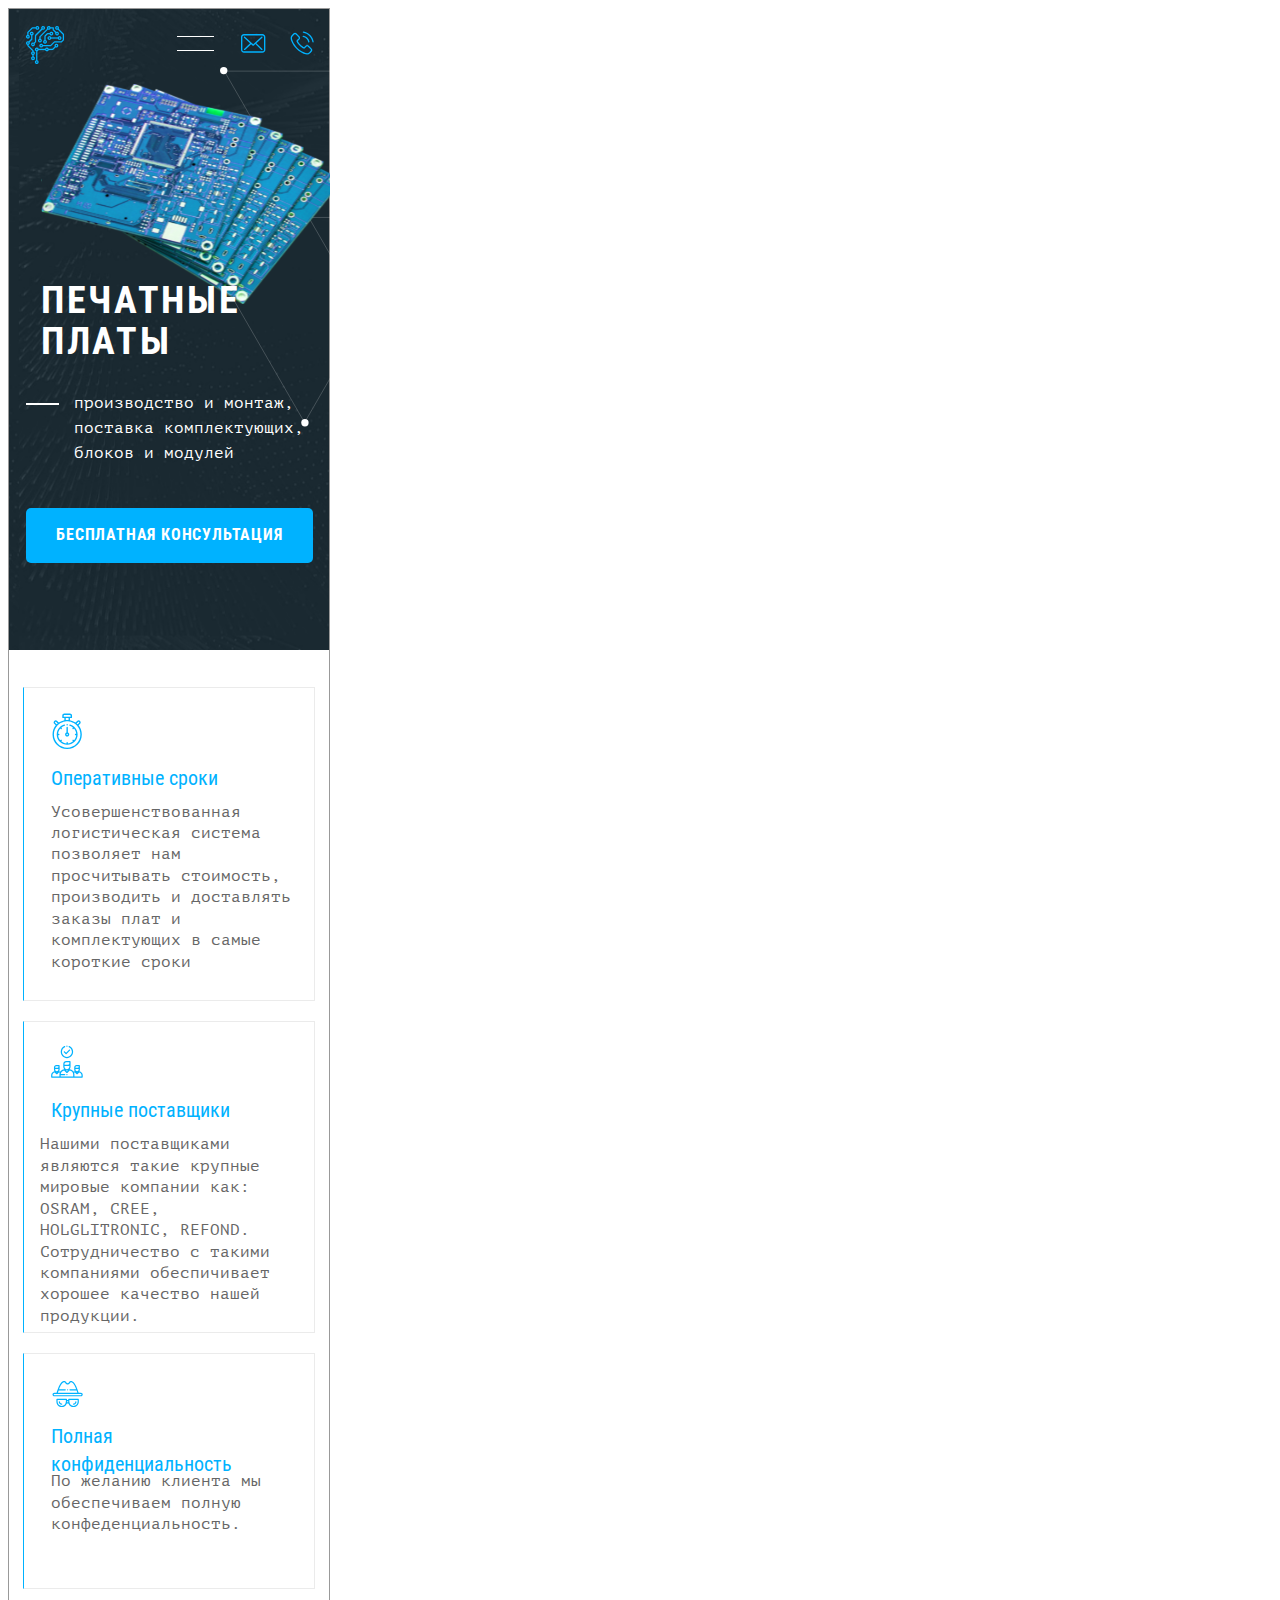
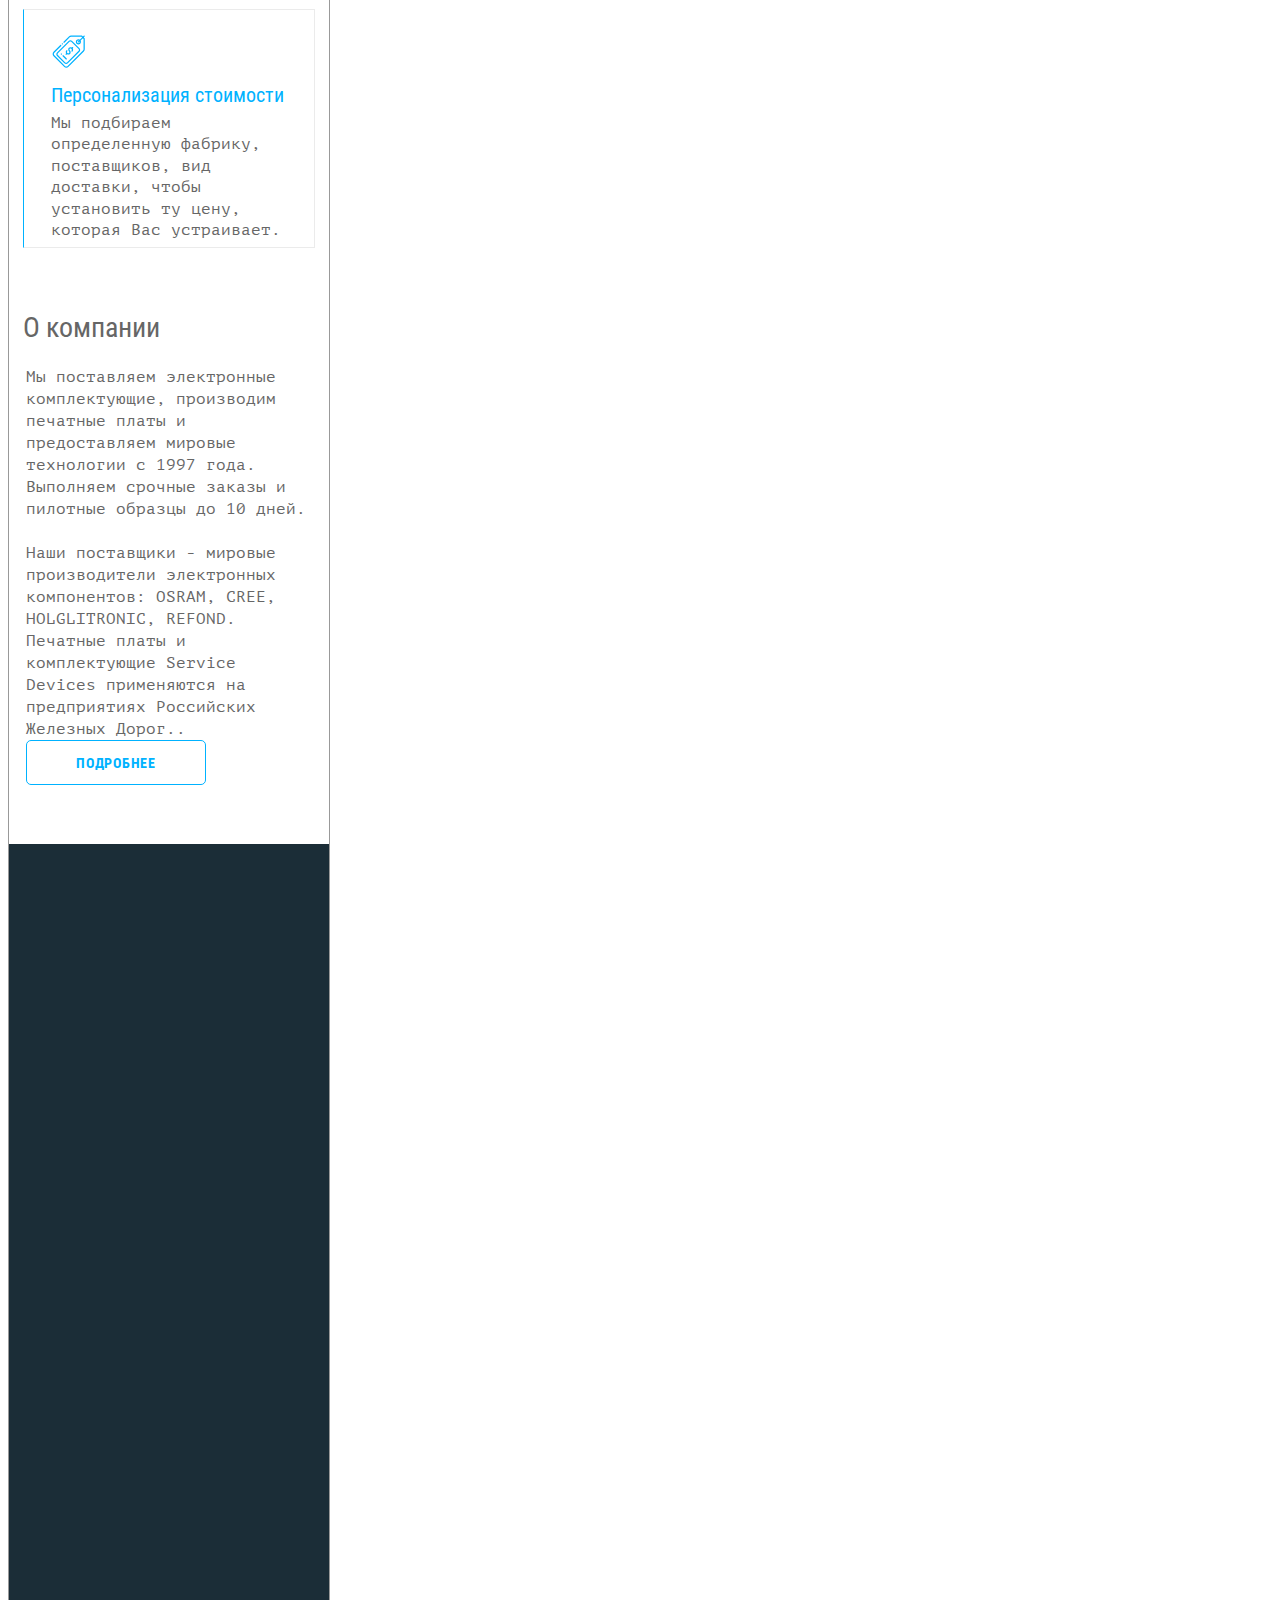
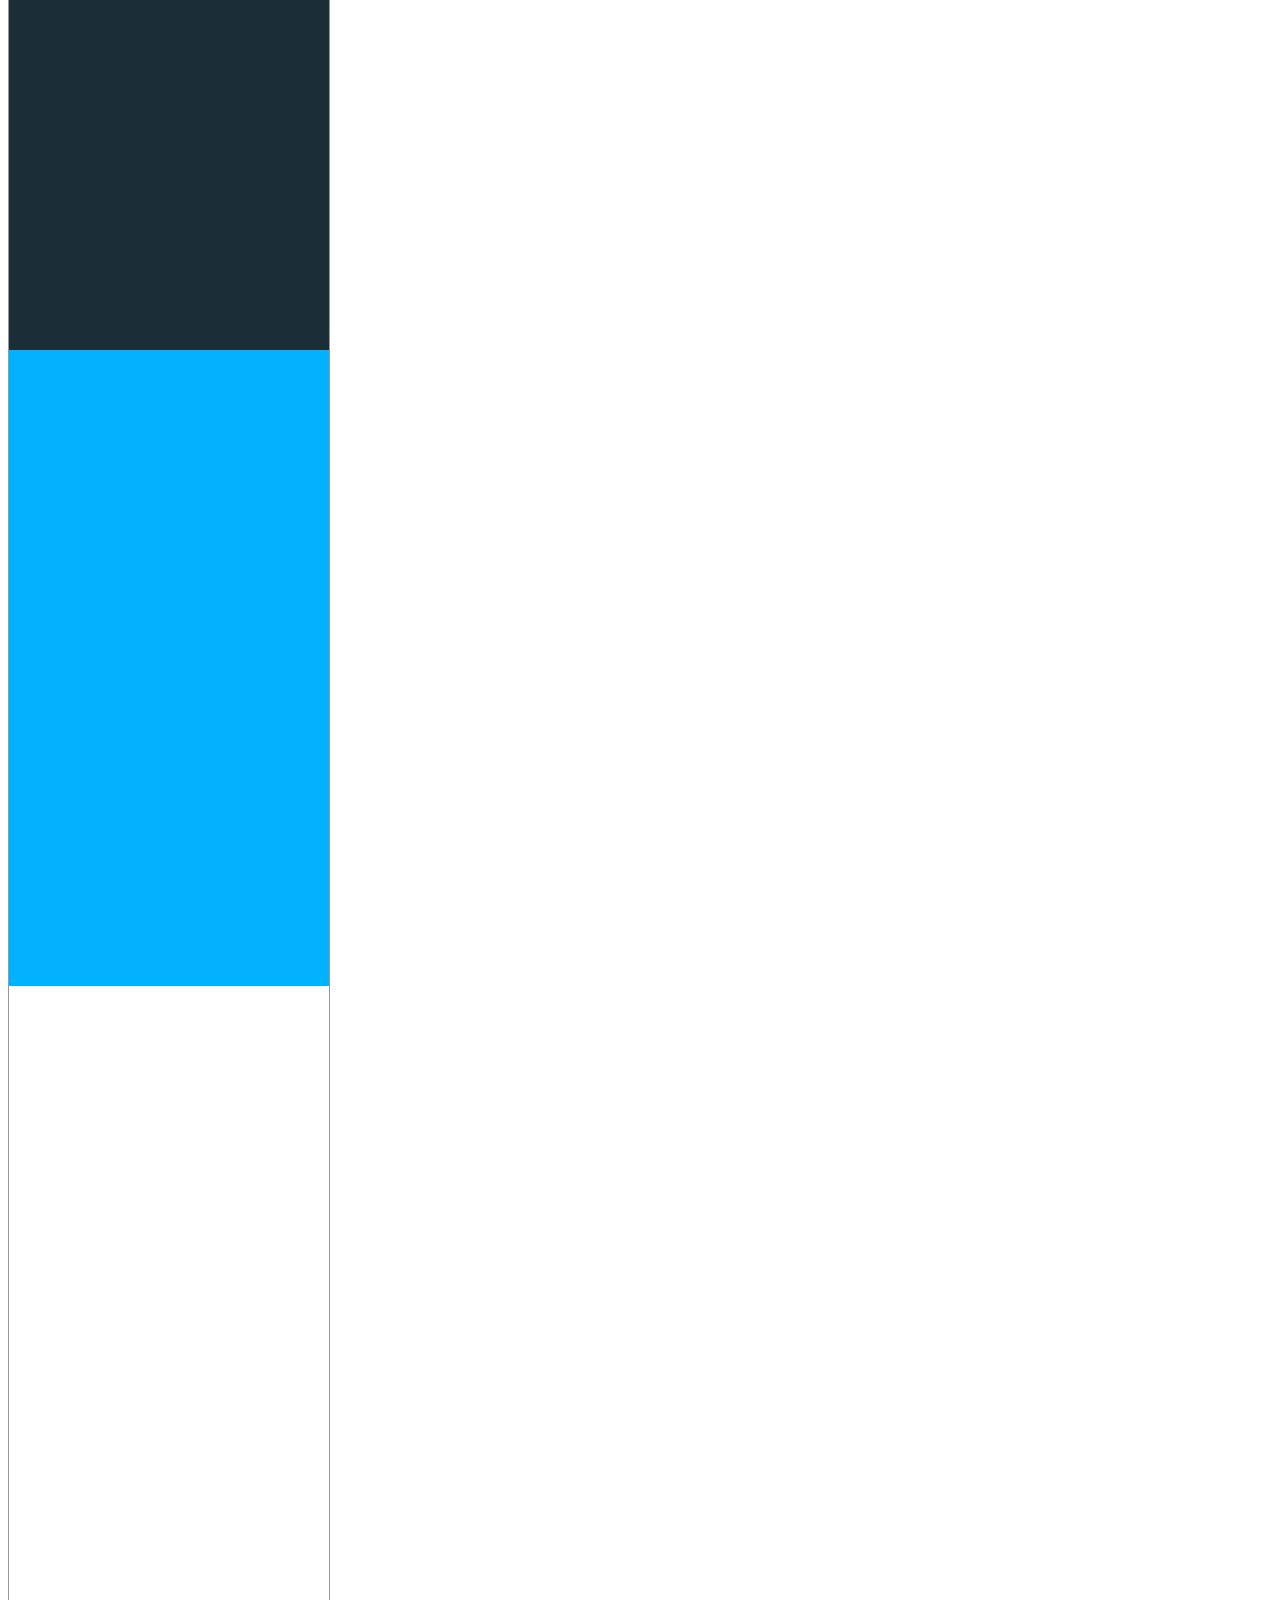
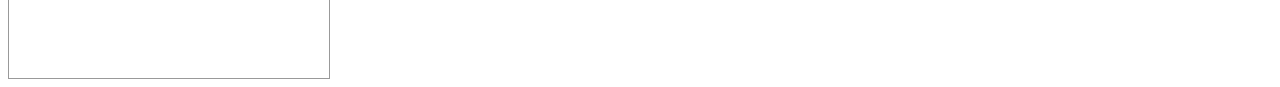
<file: 320.html>
<!DOCTYPE html>
<html lang="en">
<head>
    <meta charset="UTF-8">
    <meta name="viewport" content="width=device-width, initial-scale=1.0">
    <title>Document</title>
    <link rel="stylesheet" href="css/grid320.css">
    <link rel="stylesheet" href="css/fonts.css">
</head>
<body>
    <div class="all">
        <div class="top">
            <div class="header">
                <img class="env91" src="img/Group 9.1.png"/>
                <div class="gap113"></div>
                <div class="group20"></div>
                <div class="gap27"></div>
                <img class="env18" src="img/Group 18.svg"/>
                <div class="gap23"></div>
                <img class="env17" src="img/Group 17.svg"/>
                <img class="u12" src="img/Untitled12.svg"/>
                <div class="whatabout">
                    Печатные платы
                </div>
                <div class="detailed-a"></div>
                <div class="detailed-b">
                    производство и монтаж,<br> поставка комплектующих,<br> блоков и модулей
                </div>
                <buton class="freeconsult-button"><span class="freeconsult-text">Бесплатная консультация</span></buton>
            </div>
            <img class="polygon" src="img/Mask Group.svg"/>
        </div>
        <div class="desc">
            <div class="info info-first">
                <img class="terms-img" src="img/stopwatch.svg">
                <span class="header-base terms">Оперативные сроки</span>
                <span class="infotext mono-text terms-text">Усовершенствованная логистическая система позволяет нам просчитывать стоимость, производить и доставлять заказы плат и комплектующих в самые короткие сроки</span>
            </div>
            <div class="info">
                <img class="hired-img" src="img/hired.svg">
                <span class="header-base customers">Крупные поставщики</span>
                <span class="infotext mono-text customers-text">Нашими поставщиками являются такие крупные мировые компании как: OSRAM, CREE, HOLGLITRONIC, REFOND. Сотрудничество с такими компаниями обеспичивает хорошее качество нашей продукции.</span>
            </div>
            <div class="info">
                <img class="detective-img" src="img/detective.svg">
                <span class="header-base confidential">Полная конфиденциальность</span>
                <span class="infotext mono-text confidence-text">По желанию клиента мы обеспечиваем полную конфеденциальность.</span>
            </div>
            <div class="info">
                <img class="tag-img" src="img/tag.svg">
                <span class="header-base pvalue">Персонализация стоимости</span>
                <span class="infotext mono-text pvalue-text">Мы подбираем определенную фабрику, поставщиков, вид доставки, чтобы установить ту цену, которая Вас устраивает.</span>
            </div>
            <div class="article">
                <span class="article-caption">О компании</span>
                <span class="mono-text article-text">Мы поставляем электронные комплектующие, производим печатные платы и предоставляем мировые технологии с 1997 года. Выполняем срочные заказы и пилотные образцы до 10 дней.<br><br>Наши поставщики - мировые производители электронных компонентов: OSRAM, CREE, HOLGLITRONIC, REFOND. Печатные платы и комплектующие Service Devices применяются на предприятиях Российских Железных Дорог..</span>
            </div>
            <button class="detailed"><span class="det-button-text">Подробнее</span></button> 
        </div>
        <div class="photos"></div>
        <div class="blue"></div>
        <div class="bottom"></div>
    </div>

    <!--<div class="grid320">
        <div class="grid320line start"></div>
        <div class="grid320line vis"></div>
        <div class="grid320line invis"></div>
        <div class="grid320line vis"></div>
        <div class="grid320line invis"></div>
        <div class="grid320line vis"></div>
        <div class="grid320line invis"></div>
        <div class="grid320line vis"></div>
        <div class="grid320line invis"></div>
        <div class="grid320line vis"></div>
        <div class="grid320line invis"></div>
        <div class="grid320line vis"></div>
        <div class="grid320line end"></div>
    </div>-->
</body>
</html>
</file>
<file: css/grid320.css>
/*** ./320fgrid.css ***/
.grid320 {
    display: flex;
    height: 100%;
    justify-content: flex-start;
    margin: 0;
    padding: 0;
    z-index: 10;
    opacity: 0.06;
    transform: translateY(-100%);
    width: 320px;
    height: 4869px;
}

.grid320line {
    height: 4869px;
    margin: 0;
    padding: 0;
}

.start {
    width: 4.4%;
    background-image: linear-gradient(rgba(0, 0, 0, 0), rgba(0, 0, 0, 0));
}

.end {
    width: 4.3%;
    background-image: linear-gradient(rgba(0, 0, 0, 0), rgba(0, 0, 0, 0));
}

.vis {
    width: 7.3%;
    background-image:
    linear-gradient(to right, rgba(255, 0, 0, 1), rgba(255, 0, 0, 1));
}

.invis {
    width: 9.5%;
    background-image: linear-gradient(rgba(0, 0, 0, 0), rgba(0, 0, 0, 0));
}

/*** ./verical.css ***/
.all {
    display: flex;
    flex-direction: column;
    margin: 0;
    padding: 0;
    z-index: 100;
    opacity: 1;
    width: 320px;
    height: 4869px;
    border: 1.5px solid #999999;
    clip-path: stroke-box;
}

.top {
    flex-basis: 641px;
    align-content: stretch;
    display: flex;
    flex-direction: column;
    margin: 0;
    padding: 0;

    background:
        url(../img/image\ 2.png),
        linear-gradient(rgb(27, 45, 55), rgb(27, 45, 55));
    ;
    background-size: contain; /*1446.5px 661.47px;*/
    background-position: -624.18px -14.47px;

}

.photos {
    flex-basis: 1106px;
    background-image: linear-gradient(to right, #1B2D37, #1B2D37);
    align-content: stretch;
}

.blue {
    flex-basis: 636px;
    background-image: linear-gradient(to right, #00b2ff, #00b2ff);
    align-content: stretch;
}


.bottom {
    flex-basis: 692px;
    background-image: linear-gradient(to right, white, white);
    align-content: stretch;
}

/*** ./top.css ***/
.header {
    margin-top: 0px;
    margin-left: 17px;
    padding: 0;
    display: flex;
    flex-wrap: wrap;
    align-items: flex-start;
}

.env91 {
    width: 38px;
    height: 38px;
    padding: 0;
    margin: 0;
    transform: translateY(17px);
}

.gap113 {
    min-width: 113px;
}

.group20 {
    width: 37px;
    height: 13px;
    border-top: 1px solid white;
    border-bottom: 1px solid white;
    padding: 0;
    transform: translateY(27px);
}

.gap27 {
    min-width: 27px;
}


.env18 {
    width: 25.33px;
    height: 18.67;
    padding: 0;
    transform: translateY(25px);
}

.gap23 {
    min-width: 23.33px;
}

.env17 {
    width: 24px;
    height: 24px;
    padding: 0;
    transform: translateY(22px);
}

.u12 {
    width: 301px;
    height: 220px;
    transform: translate(12px, 37px);
    z-index: 12;
    box-sizing: border-box;
}



/*** ./topinfo.css ***/
.topinfo {
    margin: 0;
    padding: 0;
}

.whatabout {
    font-family: Roboto Condensed;
    font-style: normal;
    font-weight: bold;
    font-size: 38.4px;
    line-height: 41px;
    letter-spacing: 0.07em;
    text-transform: uppercase;
    color: #FFFFFF;
    z-index: 13;
    margin-top: 12px;
    margin-left: 15px;
}

.detailed-a {
    width: 33px;
    margin-top: 42px;
    border-bottom: 2px solid white;
}

.detailed-b {
    margin-top: 30px;
    padding-left: 15px;
    font-family: PT Mono;
    font-style: normal;
    font-weight: normal;
    font-size: 16px;
    line-height: 156.8%;
    letter-spacing: 0;
    text-align: left;
    color: #FFFFFF;
}

.freeconsult-button {
    border: none;
    padding: 0;
    border-radius: 5px;
    background-color: #00b2ff;
    width: 287px;
    height: 55px;
    color: white;
    margin-top: 42px;
    position: relative;
}

.freeconsult-text {
    font-family: Roboto Condensed;
    font-style: normal;
    font-weight: bold;
    font-size: 16px;
    line-height: 19px;
    letter-spacing: 0.05em;
    text-align: center;
    text-transform: uppercase;

    position: absolute;
    width: 265px;
    height: 24px;
    left: 11px;
    top: 17px;
}

.polygon {
    width: 1446.5;
    height: 715.72;
    transform: scale(0.98) translate(5px, -5px);
    position: absolute;
    left: 10px;
    top: -2px;
    z-index: 11;
}


/*** ./desc.css ***/
.desc {
    display: flex;
    flex-direction: column;
    background-color: #FFFFFF;
    height: 1794px;
    align-content: center;
}

.info {
    margin-left: 14px;
    margin-right: 16px;
    margin-top: 20px;
    width: 290px;
    border: 1px solid #ebebeb;
    border-left: 1.99px solid #00B2FF;
    display: flex;
    flex-direction: column;
}

.info-first {
    margin-top: 37px;
}

.terms-img {
    align-self: flex-start;
    margin: 24.55px auto auto 27.52px;
}

.hired-img {
    align-self: flex-start;
    margin: 23.55px auto auto 27.13px;
}

.detective-img {
    align-self: flex-start;
    margin: 27px auto auto 27.52px;
}

.tag-img {
    align-self: flex-start;
    margin: 24.55px auto auto 27.62px;
}

.header-base {
    height: 20.86px;
    color: #00b2ff;
    font-family: Roboto Condensed;
    font-style: normal;
    font-weight: normal;
    font-size: 20px;
    text-align: left;
}

.terms {
    width: 250.75px;
    line-height: 140.62%;
    margin-left: 27.28px;
    margin-top: 14.13px;
}

.customers {
    width: 247.17px;
    line-height: 140.6%;
    margin-left: 26.89px;
    margin-top: 18.41px;
}

.confidential {
    width: 246.15px;
    line-height: 140.6%;
    margin-left: 27.28px;
    margin-top: 14.04px;
}

.pvalue {
    width: 233px;
    line-height: 140.6%;
    margin-left: 27.38px;
    margin-top: 13.41px;
}

.infotext {
    display: inline-block;
}

.mono-text {
    font-family: PT Mono;
    font-style: normal;
    font-weight: normal;
    font-size: 16px;
}

.terms-text {
    line-height: 134.4%;
    text-align: left;
    letter-spacing: 0;
    width: 245px;
    height: 160px;

    margin: 16.99px auto 38px 26.91px;

    color: #666666;
}

.customers-text {
    line-height: 134.4%;
    text-align: left;
    letter-spacing: 0;
    width: 251.13px;
    height: 182px;

    margin: 16.99px auto 16px 15.91px;

    color: #666666;
}

.confidence-text {
    line-height: 134.4%;
    text-align: left;
    letter-spacing: 0;
    width: 251.13px;
    height: 63px;

    margin: 28px auto 54px 26.9px;

    color: #666666;
}

.pvalue-text {
    line-height: 134.4%;
    text-align: left;
    letter-spacing: 0;
    width: 249px;
    height: 63px;

    margin: 10.86px auto 71px 27px;

    color: #666666;
}

.article-caption {
    display: inline-block;
    margin: 60.21px 18.79px auto 14px;
    font-family: Roboto Condensed;
    font-style: normal;
    font-weight: normal;
    font-size: 28px;
    line-height: 140.62%;
    color: #666666;
}

.article-text {
    margin: 18.79px 15px 173px 17px;
    width: 288px;
    height: 201px;
    display: inline-block;
    line-height: 22px;

    color: #666666; 
}

.aricle {}

.detailed {
    margin: 0px auto 65px 17px;
    padding: 0;
    border: solid 1px #00b2ff;
    border-radius: 5px;
    width: 180px;
    height: 45px;
    background-color: white;
    flex-shrink: 0;
    box-sizing: border-box;
}

.det-button-text {
    font-family: Roboto Condensed;
    font-style: normal;
    font-weight: bold;
    font-size: 14px;
    line-height: 16px;
    text-align: center;
    letter-spacing: 0.05em;
    text-transform: uppercase;
    
    color: #00B2FF;
}
</file>
<file: css/fonts.css>
/* pt-mono-regular - latin_cyrillic */
@font-face {
    font-family: 'PT Mono';
    font-style: normal;
    font-weight: 400;
    src: local('PT Mono'), local('PTMono-Regular'),
         url('../fonts/pt-mono-v7-latin_cyrillic-regular.woff2') format('woff2'), /* Chrome 26+, Opera 23+, Firefox 39+ */
         url('../fonts/pt-mono-v7-latin_cyrillic-regular.woff') format('woff'); /* Chrome 6+, Firefox 3.6+, IE 9+, Safari 5.1+ */
  }

/* roboto-condensed-300italic - latin_cyrillic */
@font-face {
    font-family: 'Roboto Condensed';
    font-style: italic;
    font-weight: 300;
    src: local('Roboto Condensed Light Italic'), local('RobotoCondensed-LightItalic'),
         url('../fonts/roboto-condensed-v18-latin_cyrillic-300italic.woff2') format('woff2'), /* Chrome 26+, Opera 23+, Firefox 39+ */
         url('../fonts/roboto-condensed-v18-latin_cyrillic-300italic.woff') format('woff'); /* Chrome 6+, Firefox 3.6+, IE 9+, Safari 5.1+ */
  }
  /* roboto-condensed-regular - latin_cyrillic */
  @font-face {
    font-family: 'Roboto Condensed';
    font-style: normal;
    font-weight: 400;
    src: local('Roboto Condensed'), local('RobotoCondensed-Regular'),
         url('../fonts/roboto-condensed-v18-latin_cyrillic-regular.woff2') format('woff2'), /* Chrome 26+, Opera 23+, Firefox 39+ */
         url('../fonts/roboto-condensed-v18-latin_cyrillic-regular.woff') format('woff'); /* Chrome 6+, Firefox 3.6+, IE 9+, Safari 5.1+ */
  }
  /* roboto-condensed-italic - latin_cyrillic */
  @font-face {
    font-family: 'Roboto Condensed';
    font-style: italic;
    font-weight: 400;
    src: local('Roboto Condensed Italic'), local('RobotoCondensed-Italic'),
         url('../fonts/roboto-condensed-v18-latin_cyrillic-italic.woff2') format('woff2'), /* Chrome 26+, Opera 23+, Firefox 39+ */
         url('../fonts/roboto-condensed-v18-latin_cyrillic-italic.woff') format('woff'); /* Chrome 6+, Firefox 3.6+, IE 9+, Safari 5.1+ */
  }
  /* roboto-condensed-700 - latin_cyrillic */
  @font-face {
    font-family: 'Roboto Condensed';
    font-style: normal;
    font-weight: 700;
    src: local('Roboto Condensed Bold'), local('RobotoCondensed-Bold'),
         url('../fonts/roboto-condensed-v18-latin_cyrillic-700.woff2') format('woff2'), /* Chrome 26+, Opera 23+, Firefox 39+ */
         url('../fonts/roboto-condensed-v18-latin_cyrillic-700.woff') format('woff'); /* Chrome 6+, Firefox 3.6+, IE 9+, Safari 5.1+ */
  }
</file>
